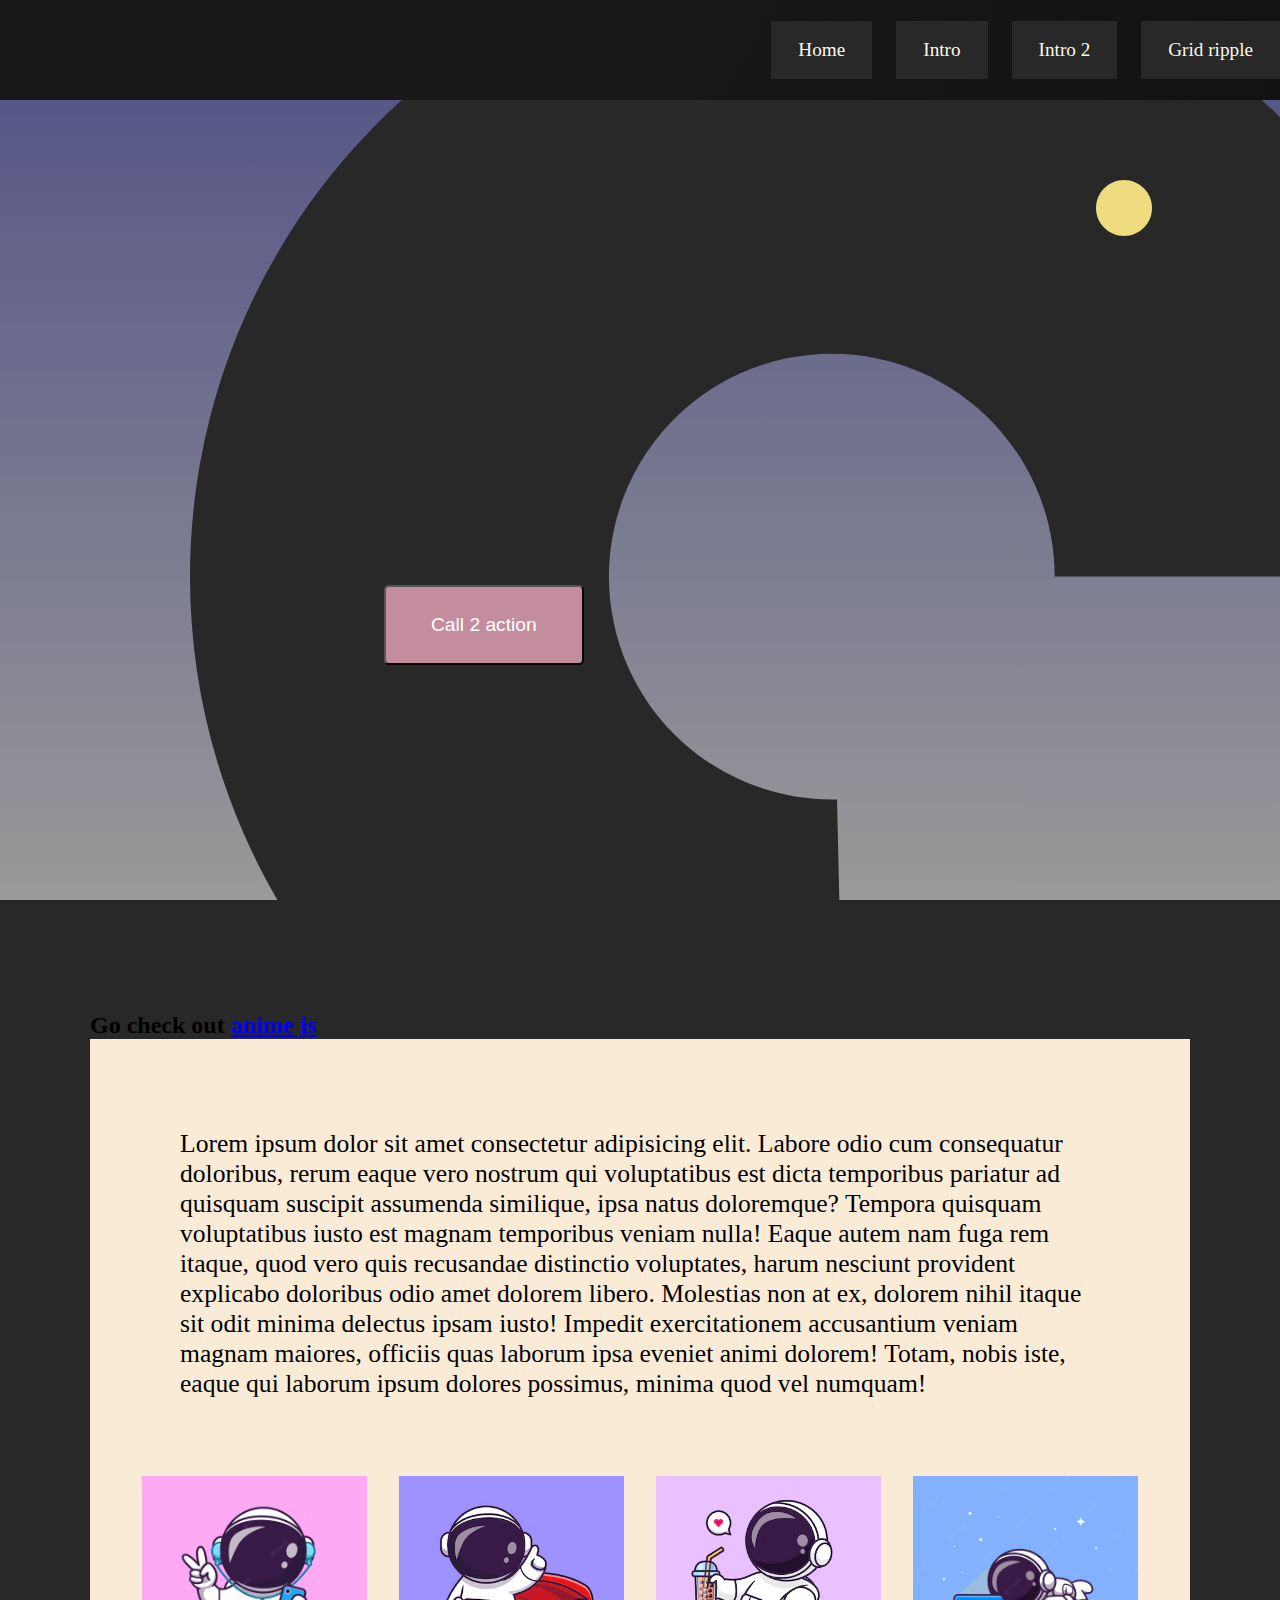
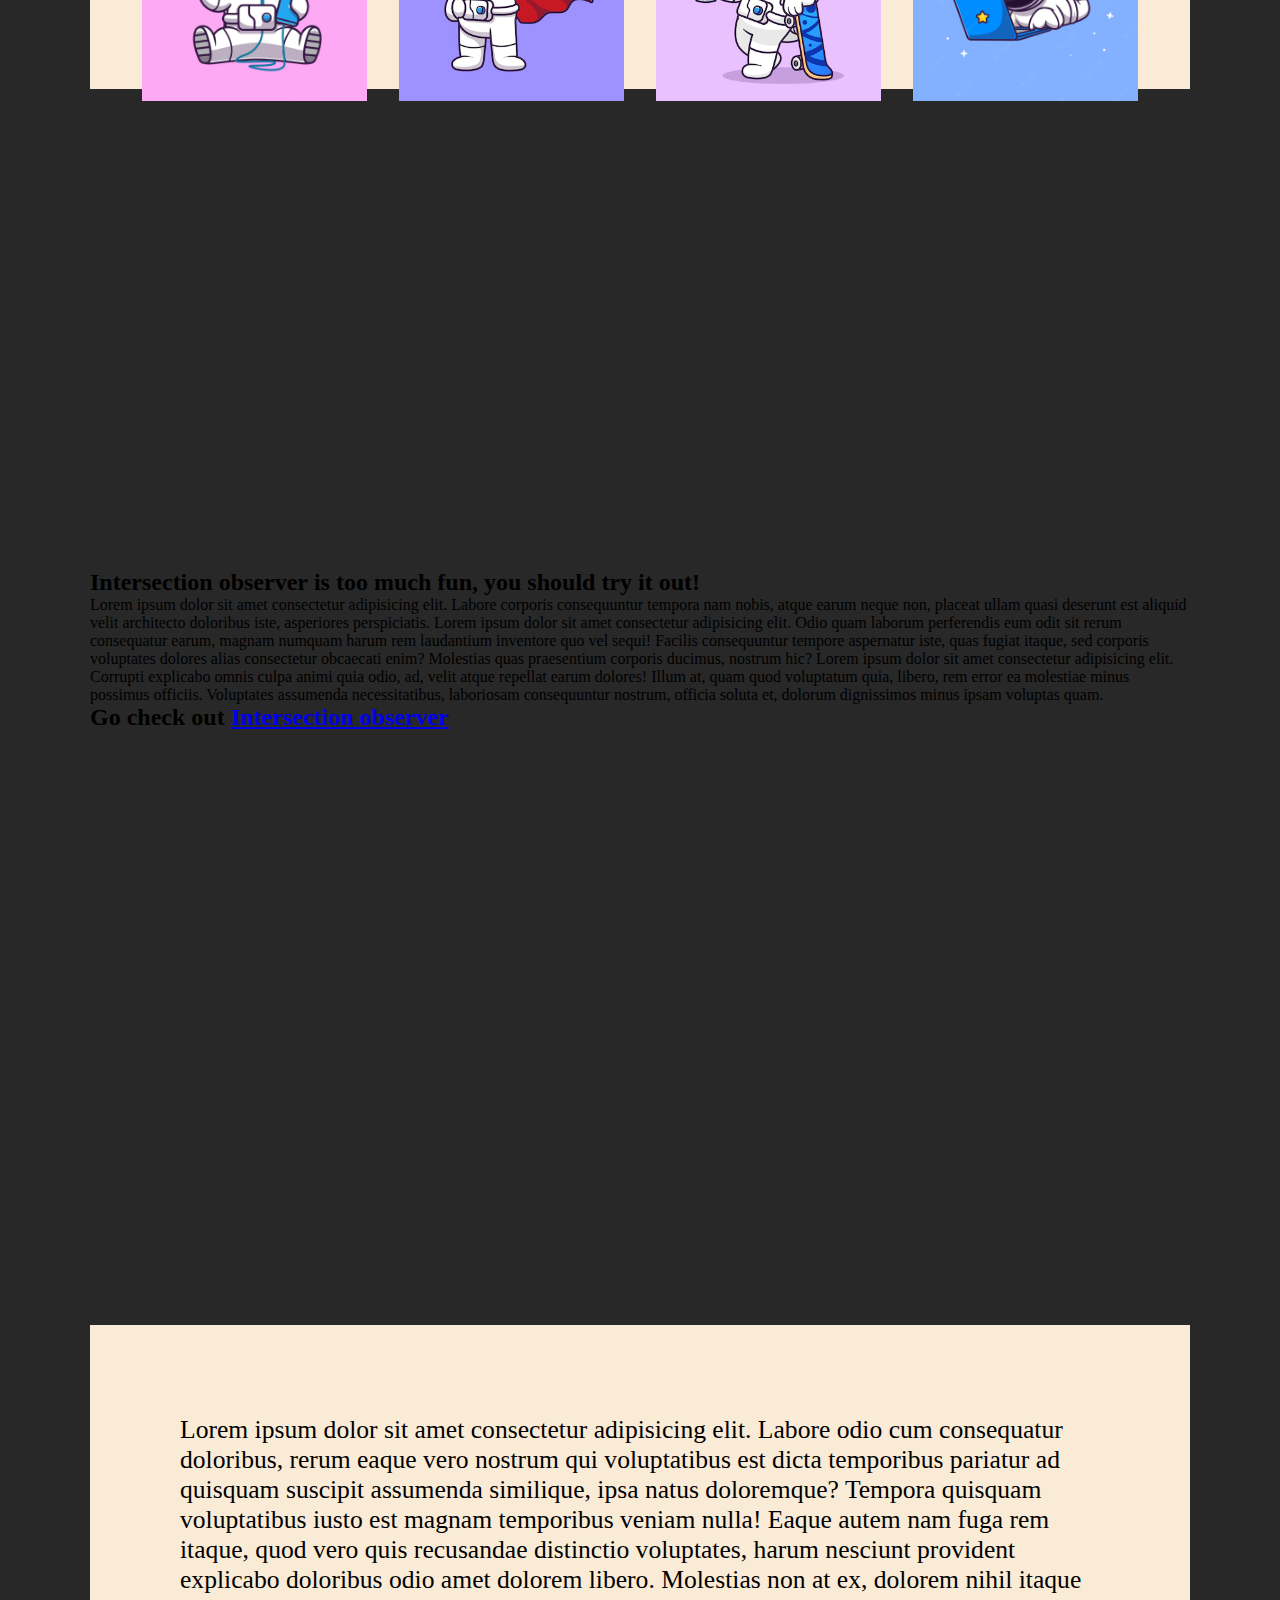
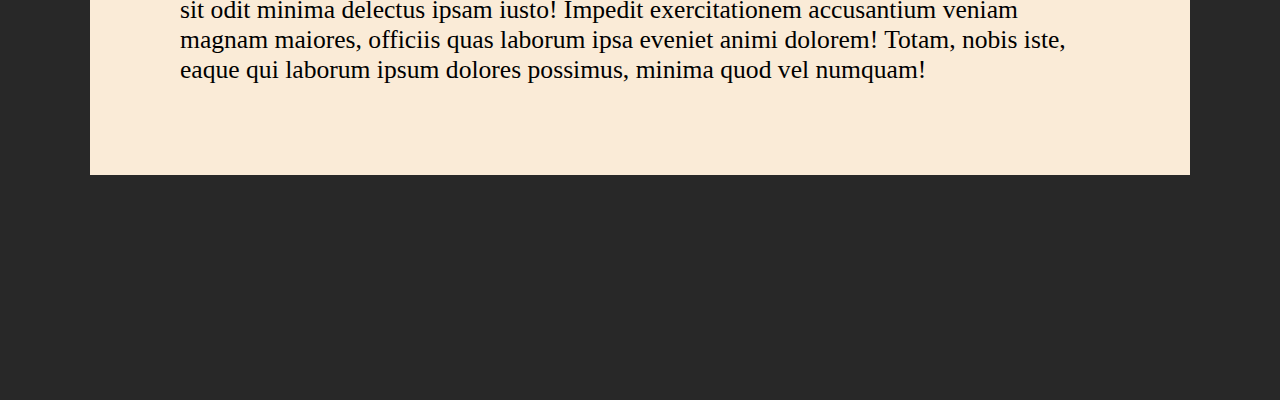
<file: index.html>
<!DOCTYPE html>
<html lang="en">

<head>
    <meta charset="UTF-8">
    <meta http-equiv="X-UA-Compatible" content="IE=edge">
    <meta name="viewport" content="width=device-width, initial-scale=1.0">
    <link rel="stylesheet" href="style.css">
    <script src="./anime.min.js" defer></script>
    <script src="./animationsobserver.js" defer></script>
    <script src="./index.js" defer></script>
    <title>Animejs - animations</title>
</head>

<body class="body">
    <nav>
        <ul>
            <li><a href="./index.html">Home</a></li>
            <li><a href="./intro/intro.html">Intro</a></li>
            <li><a href="./intro2/intro2.html">Intro 2</a></li>
            <li><a href="./gridanimation/grid.html">Grid ripple</a></li>
        </ul>
    </nav>
    <header>

    </header>

    <svg id="darkmode" width="56" height="56" viewBox="0 0 56 56" fill="none" xmlns="http://www.w3.org/2000/svg">
        <path class="sun"
            d="M56 28C56 43.464 43.464 56 28 56C12.536 56 0 43.464 0 28C0 12.536 12.536 0 28 0C43.464 0 56 12.536 56 28Z"
            fill="#EEDC7F" />
        <defs>
            <linearGradient id="a" x1="20" x2="20" y1="0" y2="30.1" gradientUnits="userSpaceOnUse">
                <stop />
                <stop offset="1" stop-color="#3D3D3D" />
            </linearGradient>
            <linearGradient id="b" x1="20" x2="20" y1="0" y2="30.1" gradientUnits="userSpaceOnUse">
                <stop />
                <stop offset="1" stop-color="#3D3D3D" />
            </linearGradient>
        </defs>
    </svg>

    <div class="hero_bg">
        <svg class="active" viewBox="0 0 800 800" preserveAspectRatio="xMidYMid meet" fill="none"
            xmlns="http://www.w3.org/2000/svg">
            <path class="hero"
                d="M1141 512.5C1141 399.1 1107.2 288.273 1043.93 194.169C980.654 100.064 890.769 26.9516 785.751 -15.8344C680.733 -58.6203 565.346 -69.1383 454.323 -46.0455C343.299 -22.9527 241.677 32.7031 162.43 113.816C83.1823 194.929 29.906 297.819 9.4026 409.35C-11.1008 520.881 2.09909 635.991 47.3169 739.986C92.5348 843.98 167.719 932.139 263.27 993.208C358.822 1054.28 470.405 1085.48 583.774 1082.85L575.11 710.561C535.741 711.477 496.992 700.64 463.81 679.433C430.628 658.226 404.519 627.611 388.817 591.498C373.114 555.384 368.53 515.41 375.651 476.68C382.771 437.949 401.272 402.219 428.791 374.051C456.311 345.883 491.601 326.556 530.156 318.537C568.71 310.517 608.78 314.17 645.249 329.028C681.718 343.886 712.932 369.275 734.906 401.955C756.879 434.634 768.615 473.12 768.615 512.5H1141Z" />
        </svg>
    </div>
    <button class="action_btn">
        Call 2 action
    </button>
    <main>
        <section>
            <h2 id="animejs">Go check out <a href="https://animejs.com/" target="_blank" rel="noopener norefferer">anime
                    js</a></h2>
            <div class="content">
                <p class="para">Lorem ipsum dolor sit amet consectetur adipisicing elit. Labore odio cum consequatur
                    doloribus, rerum
                    eaque vero nostrum qui voluptatibus est dicta temporibus pariatur ad quisquam suscipit assumenda
                    similique, ipsa natus doloremque? Tempora quisquam voluptatibus iusto est magnam temporibus veniam
                    nulla! Eaque autem nam fuga rem itaque, quod vero quis recusandae distinctio voluptates, harum
                    nesciunt provident explicabo doloribus odio amet dolorem libero. Molestias non at ex, dolorem nihil
                    itaque sit odit minima delectus ipsam iusto! Impedit exercitationem accusantium veniam magnam
                    maiores, officiis quas laborum ipsa eveniet animi dolorem! Totam, nobis iste, eaque qui laborum
                    ipsum dolores possimus, minima quod vel numquam!</p>
                <div class="images">
                    <img class="img_obs 
                    " src="astro1.webp" alt="">
                    <img class="img_obs" src="astro2.webp" alt="">
                    <img class="img_obs" src="astro3.webp" alt="">
                    <img class="img_obs" src="astro4.webp" alt="">
                </div>
            </div>
        </section>
        <section>
            <h2 class="textSplit highlightText stop">Intersection observer is too much fun, you should try it out!</h2>
            <p class="para">
                Lorem ipsum dolor sit amet consectetur adipisicing elit. Labore corporis consequuntur tempora nam nobis,
                atque earum neque non, placeat ullam quasi deserunt est aliquid velit architecto doloribus iste,
                asperiores perspiciatis.
                Lorem ipsum dolor sit amet consectetur adipisicing elit. Odio quam laborum perferendis eum odit sit
                rerum consequatur earum, magnam numquam harum rem laudantium inventore quo vel sequi! Facilis
                consequuntur tempore aspernatur iste, quas fugiat itaque, sed corporis voluptates dolores alias
                consectetur obcaecati enim? Molestias quas praesentium corporis ducimus, nostrum hic?
                Lorem ipsum dolor sit amet consectetur adipisicing elit. Corrupti explicabo omnis culpa animi quia odio,
                ad, velit atque repellat earum dolores! Illum at, quam quod voluptatum quia, libero, rem error ea
                molestiae minus possimus officiis. Voluptates assumenda necessitatibus, laboriosam consequuntur nostrum,
                officia soluta et, dolorum dignissimos minus ipsam voluptas quam.
            </p>
            <h2 id="animejs">Go check out <a
                    href="https://developer.mozilla.org/en-US/docs/Web/API/Intersection_Observer_API" target="_blank"
                    rel="noopener norefferer">Intersection observer</a></h2>
        </section>
        <section>
            <div class="content">
                <p class="para">Lorem ipsum dolor sit amet consectetur adipisicing elit. Labore odio cum consequatur
                    doloribus, rerum
                    eaque vero nostrum qui voluptatibus est dicta temporibus pariatur ad quisquam suscipit assumenda
                    similique, ipsa natus doloremque? Tempora quisquam voluptatibus iusto est magnam temporibus veniam
                    nulla! Eaque autem nam fuga rem itaque, quod vero quis recusandae distinctio voluptates, harum
                    nesciunt provident explicabo doloribus odio amet dolorem libero. Molestias non at ex, dolorem nihil
                    itaque sit odit minima delectus ipsam iusto! Impedit exercitationem accusantium veniam magnam
                    maiores, officiis quas laborum ipsa eveniet animi dolorem! Totam, nobis iste, eaque qui laborum
                    ipsum dolores possimus, minima quod vel numquam!</p>
            </div>
        </section>
    </main>
</body>

</html>
</file>
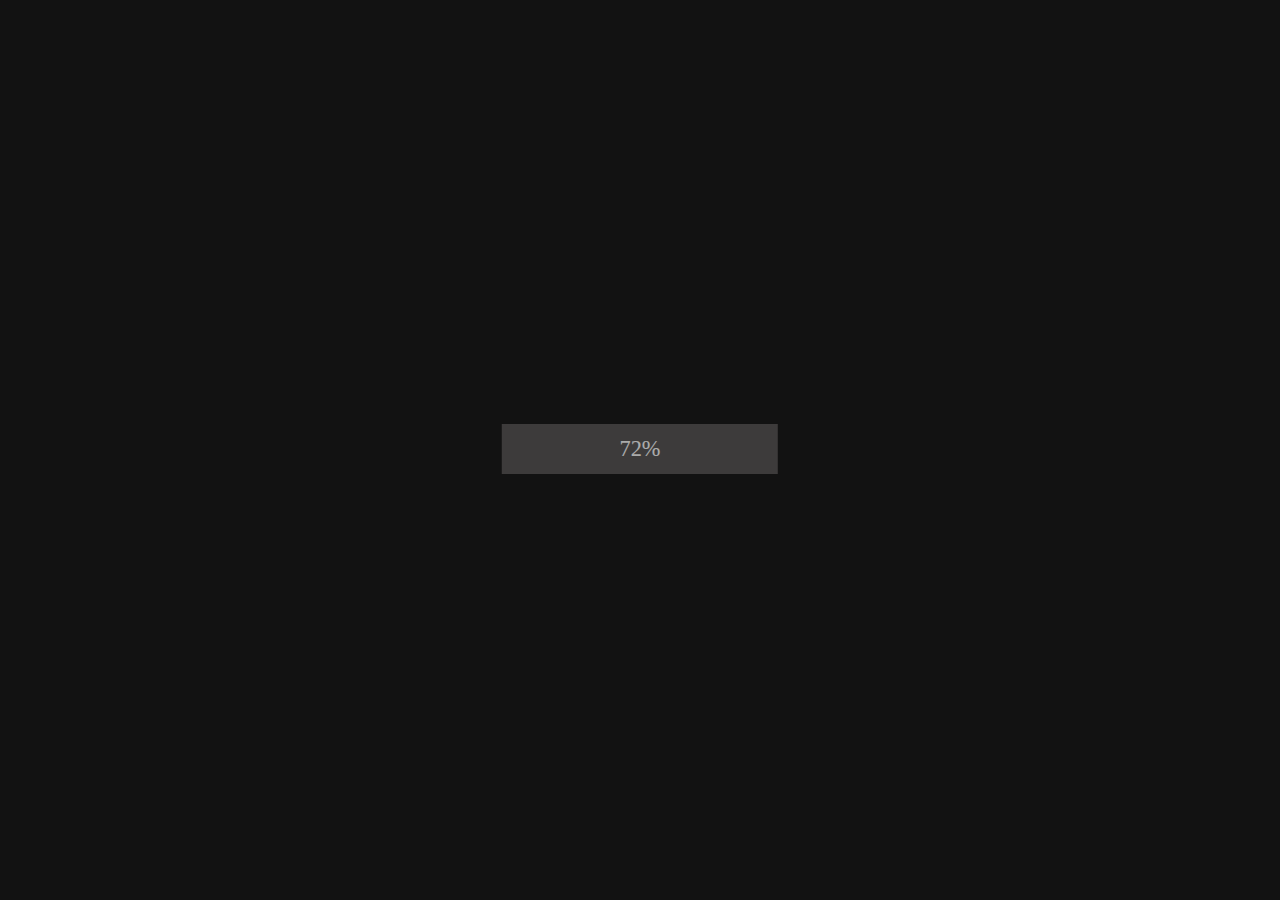
<file: about.html>
<!DOCTYPE html>
<html lang="en">

<head>
    <meta charset="UTF-8">
    <meta http-equiv="X-UA-Compatible" content="IE=edge">
    <meta name="viewport" content="width=device-width, initial-scale=1.0">
    <link rel="stylesheet" href="about.css">
    <title>anime about</title>
</head>

<body class="body">
    <nav>
        <ul>
            <li><a href="./index.html">Home</a></li>
            <li><a href="./about.html">About</a></li>
            <li><a href="./animationflow.html">Animations</a></li>
        </ul>
    </nav>
    <button class="btn">They want EFX</button>

    <div class="open_curtain">
        <h1 class="lca">Lights, Camera, Action</h1>
        <div class="left"></div>
        <div class="right"></div>
        <div class="loading">
            <span></span>
        </div>
    </div>
    <div class="section">
        <div class="initials">
            <svg viewBox="0 0 436 667" fill="none" preserveAspectRatio="xMidYMid meet"
                xmlns="http://www.w3.org/2000/svg">
                <path class="letter" d="M0.5 666.5V1H435V230.5H174.5L435 666.5" />
            </svg>
        </div>

        <!--         <div class="zero">
            <svg viewBox="0 0 438 649" fill="none" preserveAspectRatio="xMidYMid meet"
                xmlns="http://www.w3.org/2000/svg">
                <path class="ze" d="M1.5 647.5V2H436V647.5H16.5" stroke-width="3" />
            </svg>

        </div> -->

    </div>
    <script src="anime.min.js"></script>
    <script src="about.js"></script>
</body>

</html>
</file>
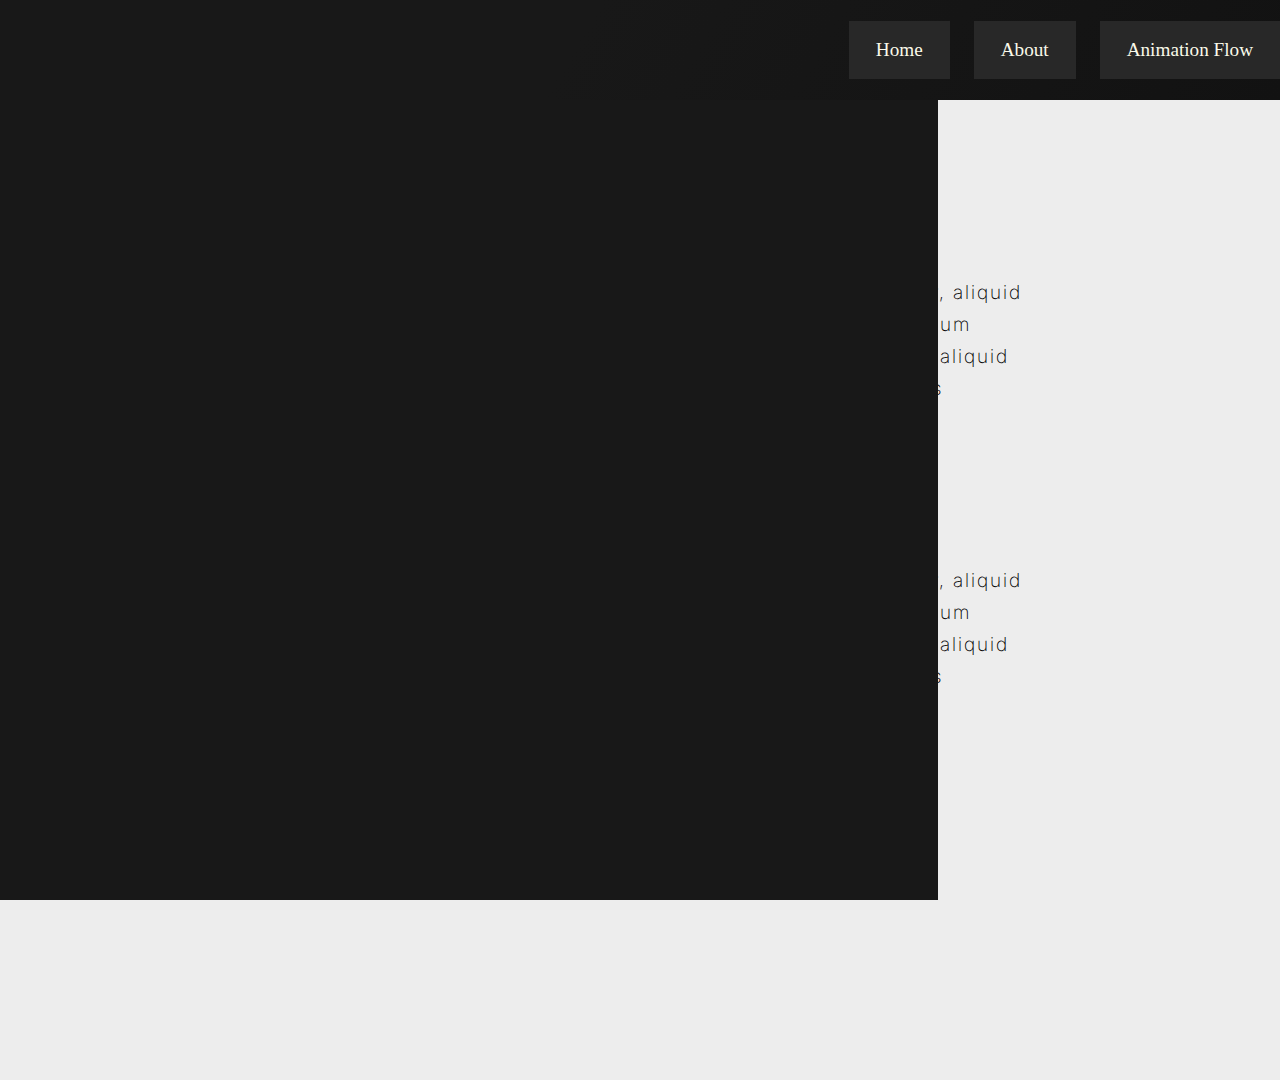
<file: animationflow.html>
<!DOCTYPE html>
<html lang="en">

<head>
    <meta charset="UTF-8">
    <meta http-equiv="X-UA-Compatible" content="IE=edge">
    <meta name="viewport" content="width=device-width, initial-scale=1.0">
    <link rel="stylesheet" href="animationflow.css">
    <title>Animation flow</title>
</head>

<body>
    <nav>
        <ul>
            <li><a href="./index.html">Home</a></li>
            <li><a href="./about.html">About</a></li>
            <li><a href="./animationflow.html">Animation Flow</a></li>
        </ul>
    </nav>
    <main>

        <div class="intro">
            <h1 class="intro_head">Robert 'Rob-One' Wägar</h1>
            <h2 class="intro_subhead"><span>[</span>{Developer Frontend: 'Design ui/ux'}<span>]</span></h2>
            <div class="loading">
                <div class="loader"></div>
            </div>
        </div>

        <h4>
            Developing useful web experiences & applications </br>
            Lorem ipsum dolor sit, amet consectetur adipisicing elit. Aspernatur, aliquid omnis? Magnam facilis alias
            porro
            amet architecto voluptas laudantium quidem pariatur quaerat ex natus sit, earum accusamus eum, culpa aliquid
            quibusdam itaque rem laborum suscipit ab nostrum impedit ducimus necessitatibus.
        </h4>
        <h4 class="second_text">
            Lorem ipsum dolor sit, amet consectetur adipisicing elit. Aspernatur, aliquid omnis? Magnam facilis alias
            porro
            amet architecto voluptas laudantium quidem pariatur quaerat ex natus sit, earum accusamus eum, culpa aliquid
            quibusdam itaque rem laborum suscipit ab nostrum impedit ducimus necessitatibus.
        </h4>
    </main>

    <script src="anime.min.js"></script>
    <script src="animationflow.js"></script>
</body>

</html>
</file>
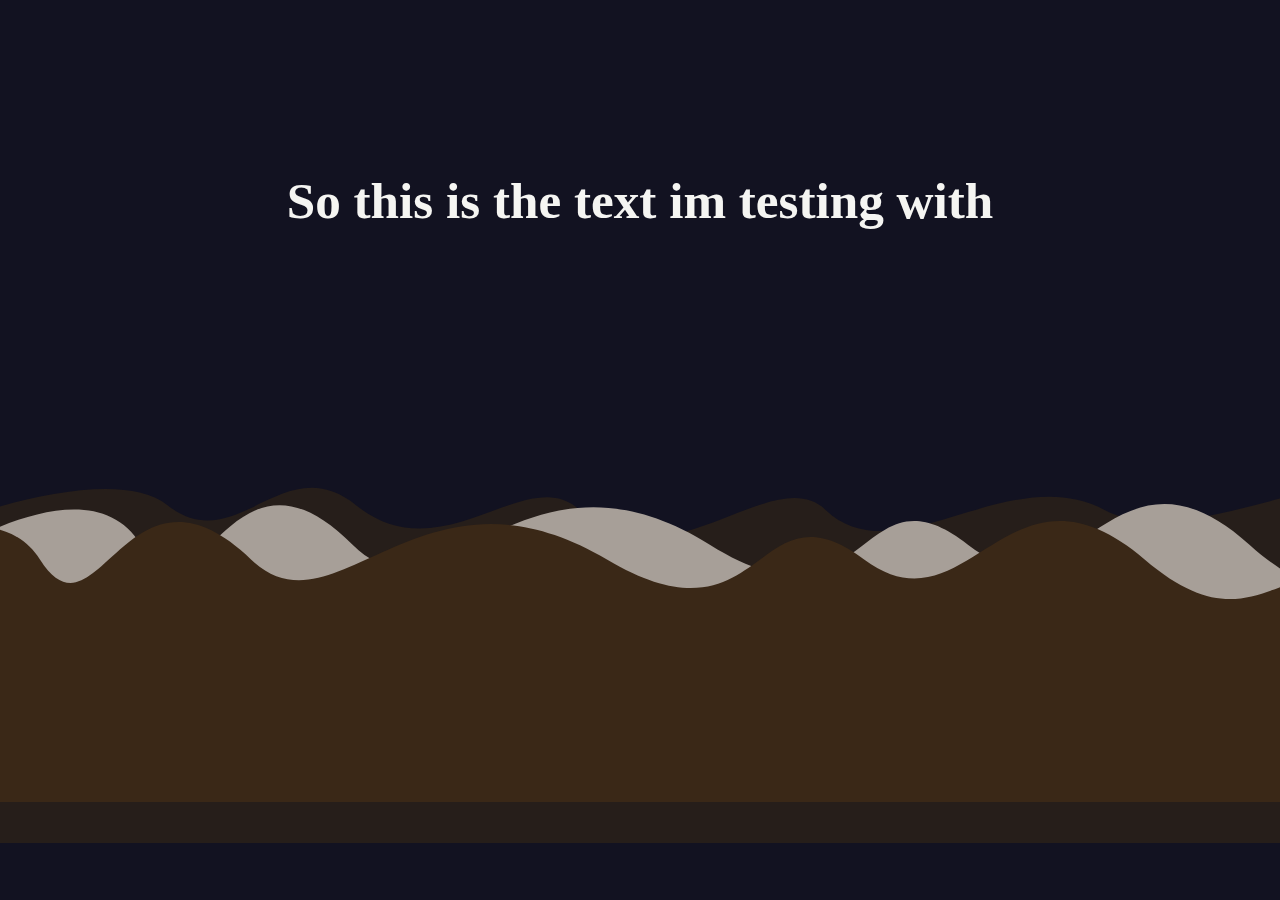
<file: loading.html>
<!DOCTYPE html>
<html lang="en">

<head>
    <meta charset="UTF-8">
    <meta http-equiv="X-UA-Compatible" content="IE=edge">
    <meta name="viewport" content="width=device-width, initial-scale=1.0">
    <link rel="stylesheet" href="loading.css">
    <title>Loading text</title>
</head>

<body>

    <section>

        <div class="loading text_to_split">
            <h1>So this is the text im testing with</h1>
        </div>

        <div class="svg_text">
            <svg class="coffee_text" width="952" height="106" viewBox="0 0 952 106" fill="none"
                xmlns="http://www.w3.org/2000/svg">
                <path class="letter1"
                    d="M28.104 69.056C28.2747 73.408 29.64 76.9067 32.2 79.552C34.8453 82.1973 38.728 83.52 43.848 83.52C46.664 83.52 49.1813 83.008 51.4 81.984C53.6187 80.8747 55.6667 79.2533 57.544 77.12C64.7973 79.936 73.288 82.368 83.016 84.416C80.2 90.9867 75.4213 96.1067 68.68 99.776C62.024 103.445 53.3627 105.28 42.696 105.28C28.4453 105.28 17.9067 101.952 11.08 95.296C4.25333 88.64 0.839996 79.8933 0.839996 69.056C0.839996 58.2187 4.25333 49.472 11.08 42.816C17.9067 36.16 28.4453 32.832 42.696 32.832C53.3627 32.832 62.024 34.6666 68.68 38.336C75.4213 42.0053 80.2 47.1253 83.016 53.696C75.4213 55.3173 66.9307 57.7493 57.544 60.992C55.6667 58.8586 53.6187 57.28 51.4 56.256C49.1813 55.1466 46.664 54.592 43.848 54.592C38.728 54.592 34.8453 55.9146 32.2 58.56C29.64 61.2053 28.2747 64.704 28.104 69.056Z" />
                <path class="letter2"
                    d="M133.836 105.28C119.244 105.28 108.492 101.952 101.58 95.296C94.7533 88.5547 91.34 79.7227 91.34 68.8C91.34 58.1333 94.7533 49.472 101.58 42.816C108.492 36.16 119.244 32.832 133.836 32.832C143.649 32.832 151.841 34.4533 158.412 37.696C165.068 40.8533 169.975 45.1626 173.132 50.624C176.289 56 177.868 62.0587 177.868 68.8C177.868 79.808 174.199 88.64 166.86 95.296C159.607 101.952 148.599 105.28 133.836 105.28ZM134.348 83.52C139.895 83.52 144.033 82.1973 146.764 79.552C149.495 76.9067 150.86 73.3653 150.86 68.928C150.86 64.7466 149.495 61.3333 146.764 58.688C144.033 55.9573 139.895 54.592 134.348 54.592C128.801 54.592 124.748 55.9146 122.188 58.56C119.628 61.2053 118.348 64.6613 118.348 68.928C118.348 73.3653 119.628 76.9067 122.188 79.552C124.748 82.1973 128.801 83.52 134.348 83.52Z" />
                <path class="letter3"
                    d="M215.158 28.224C214.987 28.6507 214.902 29.2053 214.902 29.888C214.902 31.2533 215.457 32.3626 216.566 33.216C217.761 33.984 219.382 34.368 221.43 34.368H238.326V57.024C231.243 56.4267 225.611 56.0853 221.43 56C221.515 71.872 221.857 87.872 222.454 104H192.118C192.203 93.9307 192.246 78.0587 192.246 56.384C190.454 56.4693 187.382 56.6827 183.03 57.024V34.368H192.118V31.936C192.118 25.28 193.483 19.6053 196.214 14.912C198.945 10.2186 202.699 6.67731 207.478 4.28798C212.342 1.89865 217.889 0.703979 224.118 0.703979C229.153 0.703979 234.23 1.42931 239.35 2.87998C237.643 9.10932 235.937 16.9173 234.23 26.304L233.462 30.144C231.585 28.5226 229.494 27.328 227.19 26.56C224.971 25.7066 222.923 25.28 221.046 25.28C219.51 25.28 218.23 25.536 217.206 26.048C216.182 26.56 215.499 27.2853 215.158 28.224Z" />
                <path class="letter4"
                    d="M275.283 28.224C275.112 28.6507 275.027 29.2053 275.027 29.888C275.027 31.2533 275.582 32.3626 276.691 33.216C277.886 33.984 279.507 34.368 281.555 34.368H298.451V57.024C291.368 56.4267 285.736 56.0853 281.555 56C281.64 71.872 281.982 87.872 282.579 104H252.243C252.328 93.9307 252.371 78.0587 252.371 56.384C250.579 56.4693 247.507 56.6827 243.155 57.024V34.368H252.243V31.936C252.243 25.28 253.608 19.6053 256.339 14.912C259.07 10.2186 262.824 6.67731 267.603 4.28798C272.467 1.89865 278.014 0.703979 284.243 0.703979C289.278 0.703979 294.355 1.42931 299.475 2.87998C297.768 9.10932 296.062 16.9173 294.355 26.304L293.587 30.144C291.71 28.5226 289.619 27.328 287.315 26.56C285.096 25.7066 283.048 25.28 281.171 25.28C279.635 25.28 278.355 25.536 277.331 26.048C276.307 26.56 275.624 27.2853 275.283 28.224Z" />
                <path class="letter5"
                    d="M372.332 72H330.604C331.287 75.7547 332.951 78.8267 335.596 81.216C338.327 83.52 342.167 84.672 347.116 84.672C350.7 84.672 354.071 83.9893 357.228 82.624C360.385 81.1733 362.903 79.168 364.78 76.608C370.497 79.424 378.092 82.4533 387.564 85.696C384.919 91.6693 380.097 96.448 373.1 100.032C366.188 103.531 357.143 105.28 345.964 105.28C331.457 105.28 320.705 101.952 313.708 95.296C306.796 88.5547 303.34 79.7227 303.34 68.8C303.34 58.1333 306.796 49.472 313.708 42.816C320.62 36.16 331.372 32.832 345.964 32.832C354.668 32.832 362.22 34.2826 368.62 37.184C375.02 40.0853 379.927 44.1386 383.34 49.344C386.753 54.464 388.46 60.352 388.46 67.008C388.46 69.2266 388.375 70.8907 388.204 72H372.332ZM347.756 52.16C343.489 52.16 339.991 52.9706 337.26 54.592C334.529 56.2133 332.609 58.432 331.5 61.248H361.708C360.684 58.5173 359.02 56.3413 356.716 54.72C354.412 53.0133 351.425 52.16 347.756 52.16Z" />
                <path class="letter6"
                    d="M465.082 72H423.354C424.037 75.7547 425.701 78.8267 428.346 81.216C431.077 83.52 434.917 84.672 439.866 84.672C443.45 84.672 446.821 83.9893 449.978 82.624C453.135 81.1733 455.653 79.168 457.53 76.608C463.247 79.424 470.842 82.4533 480.314 85.696C477.669 91.6693 472.847 96.448 465.85 100.032C458.938 103.531 449.893 105.28 438.714 105.28C424.207 105.28 413.455 101.952 406.458 95.296C399.546 88.5547 396.09 79.7227 396.09 68.8C396.09 58.1333 399.546 49.472 406.458 42.816C413.37 36.16 424.122 32.832 438.714 32.832C447.418 32.832 454.97 34.2826 461.37 37.184C467.77 40.0853 472.677 44.1386 476.09 49.344C479.503 54.464 481.21 60.352 481.21 67.008C481.21 69.2266 481.125 70.8907 480.954 72H465.082ZM440.506 52.16C436.239 52.16 432.741 52.9706 430.01 54.592C427.279 56.2133 425.359 58.432 424.25 61.248H454.458C453.434 58.5173 451.77 56.3413 449.466 54.72C447.162 53.0133 444.175 52.16 440.506 52.16Z" />
                <path class="letter7"
                    d="M570.12 79.808C572.851 81.5146 576.947 83.392 582.408 85.44C578.653 88.1707 575.283 91.0293 572.296 94.016C569.395 97.0027 566.152 100.544 562.568 104.64C559.411 102.165 556.68 99.904 554.376 97.856C546.611 102.208 537.139 104.384 525.96 104.384C518.109 104.384 511.155 103.317 505.096 101.184C499.123 99.0507 494.472 96.064 491.144 92.224C487.901 88.2987 486.28 83.776 486.28 78.656C486.28 74.1333 487.475 69.9946 489.864 66.24C492.253 62.4853 495.965 59.0293 501 55.872C497.843 52.544 495.496 49.3866 493.96 46.4C492.509 43.4133 491.784 40.1706 491.784 36.672C491.784 32.1493 493.363 27.9253 496.52 24C499.677 20.0747 503.901 16.96 509.192 14.656C514.483 12.2666 520.115 11.072 526.088 11.072C532.061 11.072 537.651 12.3093 542.856 14.784C548.061 17.1733 552.2 20.4586 555.272 24.64C558.429 28.736 560.008 33.1733 560.008 37.952C560.008 43.584 557.917 48.448 553.736 52.544C556.893 52.8 561.501 52.928 567.56 52.928C570.291 58.6453 571.656 64.3627 571.656 70.08C571.656 73.4933 571.144 76.736 570.12 79.808ZM526.728 32.192C524.851 32.192 523.272 32.6613 521.992 33.6C520.712 34.5386 520.072 35.776 520.072 37.312C520.072 38.4213 520.413 39.4453 521.096 40.384C521.779 41.2373 523.229 42.6453 525.448 44.608C528.435 43.1573 530.44 41.8347 531.464 40.64C532.488 39.4453 533 38.2507 533 37.056C533 35.8613 532.445 34.752 531.336 33.728C530.227 32.704 528.691 32.192 526.728 32.192ZM548.744 68.288C548.915 65.216 547.976 61.888 545.928 58.304C544.136 59.328 542.045 60.3946 539.656 61.504C541.277 62.784 544.307 65.0453 548.744 68.288ZM524.936 82.112C527.581 82.112 529.928 81.9413 531.976 81.6C527.709 78.4426 523.059 74.816 518.024 70.72C516.317 71.6587 515.123 72.5546 514.44 73.408C513.757 74.2613 513.416 75.1573 513.416 76.096C513.416 78.0587 514.227 79.552 515.848 80.576C517.469 81.6 520.499 82.112 524.936 82.112Z" />
                <path class="letter8"
                    d="M614.854 69.056C615.025 73.408 616.39 76.9067 618.95 79.552C621.595 82.1973 625.478 83.52 630.598 83.52C633.414 83.52 635.931 83.008 638.15 81.984C640.369 80.8747 642.417 79.2533 644.294 77.12C651.547 79.936 660.038 82.368 669.766 84.416C666.95 90.9867 662.171 96.1067 655.43 99.776C648.774 103.445 640.113 105.28 629.446 105.28C615.195 105.28 604.657 101.952 597.83 95.296C591.003 88.64 587.59 79.8933 587.59 69.056C587.59 58.2187 591.003 49.472 597.83 42.816C604.657 36.16 615.195 32.832 629.446 32.832C640.113 32.832 648.774 34.6666 655.43 38.336C662.171 42.0053 666.95 47.1253 669.766 53.696C662.171 55.3173 653.681 57.7493 644.294 60.992C642.417 58.8586 640.369 57.28 638.15 56.256C635.931 55.1466 633.414 54.592 630.598 54.592C625.478 54.592 621.595 55.9146 618.95 58.56C616.39 61.2053 615.025 64.704 614.854 69.056Z" />
                <path class="letter9"
                    d="M720.586 105.28C705.994 105.28 695.242 101.952 688.33 95.296C681.503 88.5547 678.09 79.7227 678.09 68.8C678.09 58.1333 681.503 49.472 688.33 42.816C695.242 36.16 705.994 32.832 720.586 32.832C730.399 32.832 738.591 34.4533 745.162 37.696C751.818 40.8533 756.725 45.1626 759.882 50.624C763.039 56 764.618 62.0587 764.618 68.8C764.618 79.808 760.949 88.64 753.61 95.296C746.357 101.952 735.349 105.28 720.586 105.28ZM721.098 83.52C726.645 83.52 730.783 82.1973 733.514 79.552C736.245 76.9067 737.61 73.3653 737.61 68.928C737.61 64.7466 736.245 61.3333 733.514 58.688C730.783 55.9573 726.645 54.592 721.098 54.592C715.551 54.592 711.498 55.9146 708.938 58.56C706.378 61.2053 705.098 64.6613 705.098 68.928C705.098 73.3653 706.378 76.9067 708.938 79.552C711.498 82.1973 715.551 83.52 721.098 83.52Z" />
                <path class="letter10"
                    d="M857.332 4.41598C856.82 20.288 856.564 36.8853 856.564 54.208C856.564 71.36 856.82 87.9573 857.332 104H828.404L828.788 88.64C826.313 94.3573 822.729 98.5813 818.036 101.312C813.343 103.957 807.796 105.28 801.396 105.28C795.849 105.28 790.857 103.701 786.42 100.544C781.983 97.3867 778.527 93.12 776.052 87.744C773.577 82.2827 772.34 76.3093 772.34 69.824C772.34 63.424 773.577 57.408 776.052 51.776C778.527 46.0587 781.983 41.4933 786.42 38.08C790.943 34.5813 796.063 32.832 801.78 32.832C808.436 32.832 814.111 34.24 818.804 37.056C823.583 39.7866 827.124 44.0533 829.428 49.856C829.428 44.992 829.257 37.184 828.916 26.432C828.575 16.0213 828.404 8.68265 828.404 4.41598H857.332ZM814.836 83.776C819.017 83.776 822.431 82.624 825.076 80.32C827.721 77.9306 829.044 74.176 829.044 69.056C829.044 64.5333 827.721 61.2053 825.076 59.072C822.431 56.9386 819.103 55.872 815.092 55.872C811.252 55.872 808.009 57.1093 805.364 59.584C802.804 61.9733 801.524 65.1307 801.524 69.056C801.524 73.408 802.719 76.9493 805.108 79.68C807.497 82.4107 810.74 83.776 814.836 83.776Z" />
                <path class="letter11"
                    d="M935.332 72H893.604C894.287 75.7547 895.951 78.8267 898.596 81.216C901.327 83.52 905.167 84.672 910.116 84.672C913.7 84.672 917.071 83.9893 920.228 82.624C923.385 81.1733 925.903 79.168 927.78 76.608C933.497 79.424 941.092 82.4533 950.564 85.696C947.919 91.6693 943.097 96.448 936.1 100.032C929.188 103.531 920.143 105.28 908.964 105.28C894.457 105.28 883.705 101.952 876.708 95.296C869.796 88.5547 866.34 79.7227 866.34 68.8C866.34 58.1333 869.796 49.472 876.708 42.816C883.62 36.16 894.372 32.832 908.964 32.832C917.668 32.832 925.22 34.2826 931.62 37.184C938.02 40.0853 942.927 44.1386 946.34 49.344C949.753 54.464 951.46 60.352 951.46 67.008C951.46 69.2266 951.375 70.8907 951.204 72H935.332ZM910.756 52.16C906.489 52.16 902.991 52.9706 900.26 54.592C897.529 56.2133 895.609 58.432 894.5 61.248H924.708C923.684 58.5173 922.02 56.3413 919.716 54.72C917.412 53.0133 914.425 52.16 910.756 52.16Z" />
            </svg>
        </div>
    </section>

    <div class="coffee_waves">
        <svg width="1440" height="365" viewBox="0 0 1440 365" fill="none" xmlns="http://www.w3.org/2000/svg">
            <path
                d="M247.852 27.4223C179.311 -26.5097 -38 70.3711 -38 70.3711V365H1548V31.9166C1461.39 -55.9699 1280.74 82.8497 1184.57 31.9167C1088.41 -19.0162 976.296 98.8353 905.63 31.9167C852.372 -18.5169 745.702 113.816 659.467 31.9167C607.623 -17.3212 522.473 96.8142 436.312 27.4223C363.149 -31.5006 316.393 81.3542 247.852 27.4223Z"
                fill="#261E1A" />
        </svg>
        <svg width="1440" height="365" viewBox="0 0 1440 365" fill="none" xmlns="http://www.w3.org/2000/svg">
            <path
                d="M220.784 66.7451C162.518 -29.3993 -15 102.041 -15 102.041V324H1654V142.335C1474.85 -15.8761 1467.22 190.918 1329.46 66.7451C1191.69 -57.4282 1153.57 149.733 1047.93 66.7451C937.627 -19.9086 948.991 166.586 789.823 66.7451C602.876 -50.5195 518.385 153.123 432.608 66.7451C308.073 -58.6613 279.049 162.89 220.784 66.7451Z"
                fill="#A79F98" />
        </svg>
        <div class="demo-content motion-path-demo">
            <div class="motion-path">
                <div class="small square el follow-path"></div>
                <svg width="256" height="112" viewBox="0 0 256 112" fill="none">
                    <path
                        d="M-85 2C76 278 214.5 -51 362 90.7452C509.5 232.49 622.743 -46.9259 795.215 90.7452C949 213.5 1026.62 11.6993 1142.5 90.7452C1299 197.5 1407 -19 1506 133"
                        stroke="transparent" stroke-width="1" />
                </svg>
            </div>
        </div>
        <svg width="1440" height="365" viewBox="0 0 1440 365" fill="none" xmlns="http://www.w3.org/2000/svg">
            <path
                d="M119.936 81.4207C61.8803 -9.23892 -115 114.703 -115 114.703V324H1548V152.698C1369.49 3.51285 1361.9 198.51 1224.62 81.4207C1087.35 -35.6688 1049.37 159.675 944.111 81.4207C834.202 -0.289631 845.526 175.566 686.93 81.4207C500.655 -29.1543 416.468 162.871 330.999 81.4207C206.912 -36.8316 177.992 172.08 119.936 81.4207Z"
                fill="#3A2817" />
        </svg>
    </div>



    <script src="anime.min.js"></script>
    <script src="loading.js"></script>
</body>

</html>
</file>
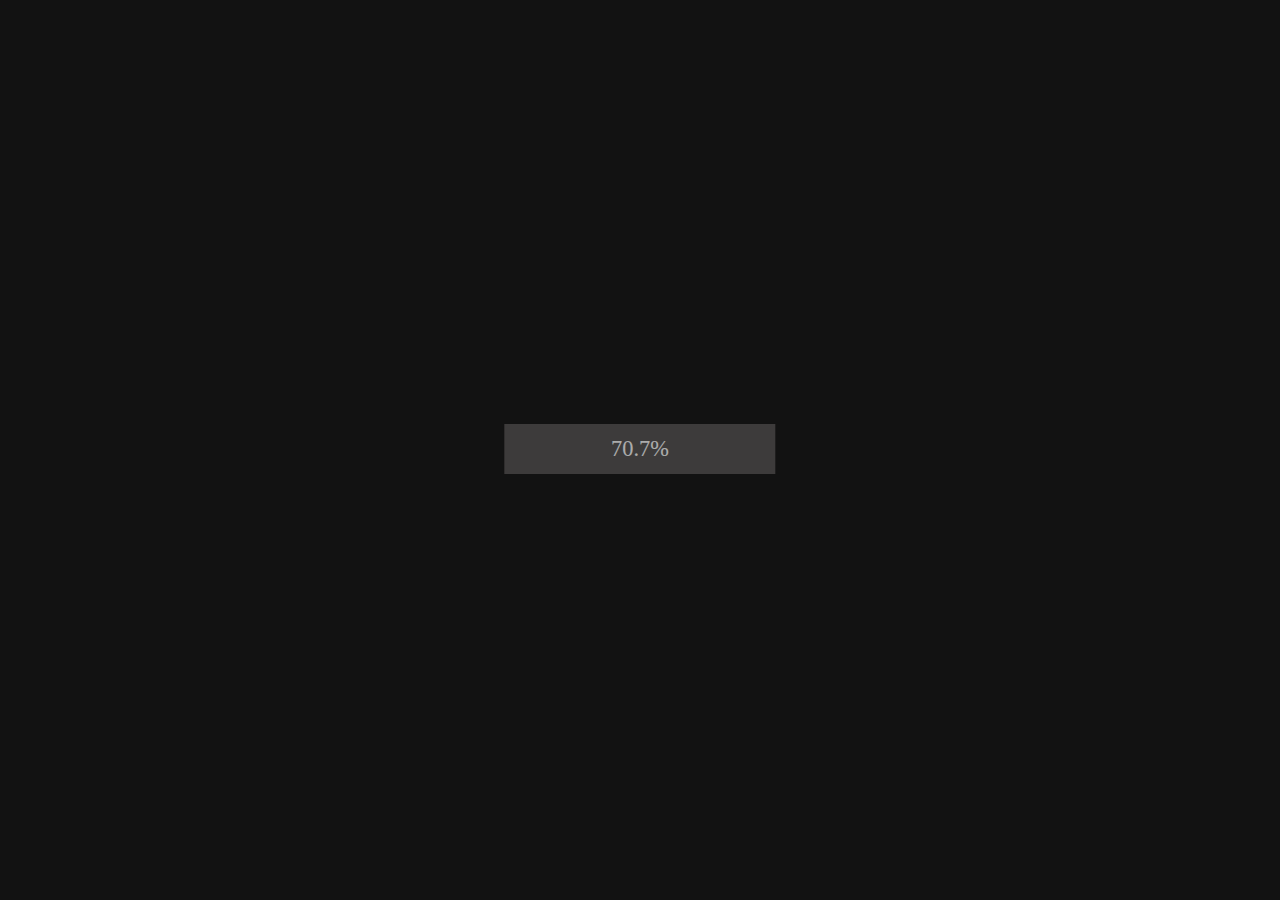
<file: intro2/intro2.html>
<!DOCTYPE html>
<html lang="en">

<head>
    <meta charset="UTF-8">
    <meta http-equiv="X-UA-Compatible" content="IE=edge">
    <meta name="viewport" content="width=device-width, initial-scale=1.0">
    <link rel="stylesheet" href="./intro2.css">
    <title>Intro dos</title>
</head>

<body class="body">
    <nav>
        <ul>
            <li><a href="../index.html">Home</a></li>
            <li><a href="../intro/intro.html">Intro</a></li>
            <li><a href="./intro2.html">Intro2</a></li>
            <li><a href="../gridanimation/grid.html">Grid efx</a></li>
            <li><a href="../portfolio/portfolio.html">Portfolio</a></li>
            <li><a href="../contact/contact.html">Grid efx</a></li>
        </ul>
    </nav>
    <button class="btn">They want EFX</button>

    <div class="open_curtain">
        <h1 class="lca">Lights, Camera, Action</h1>
        <div class="left"></div>
        <div class="right"></div>
        <div class="loading">
            <span></span>
        </div>
    </div>
    <div class="section">
        <div class="initials">
            <svg viewBox="0 0 436 667" fill="none" preserveAspectRatio="xMidYMid meet"
                xmlns="http://www.w3.org/2000/svg">
                <path class="letter" d="M0.5 666.5V1H435V230.5H174.5L435 666.5" />
            </svg>
        </div>

        <!--         <div class="zero">
            <svg viewBox="0 0 438 649" fill="none" preserveAspectRatio="xMidYMid meet"
                xmlns="http://www.w3.org/2000/svg">
                <path class="ze" d="M1.5 647.5V2H436V647.5H16.5" stroke-width="3" />
            </svg>

        </div> -->

    </div>
    <script src="../anime.min.js"></script>
    <script src="./intro2.js"></script>
</body>

</html>
</file>
<file: style.css>
@import url('./nav.css');

* {
    margin: 0;
    padding: 0;
    box-sizing: border-box;
}



html,
body {
    width: 100%;
    height: 100%;
    overflow-x: hidden;
    background-color: transparent;
    background: linear-gradient(0deg, rgba(231, 231, 231, 0.397), rgba(69, 69, 187, 0.466));
}

header {
    position: relative;
    width: 100%;
    height: 100vh;
    display: flex;
    flex-direction: column;
    align-items: center;
    justify-content: center;
    overflow: hidden;
    z-index: 1;
}


.hero_bg {
    position: absolute;
    z-index: 2;
    top: 0;
    left: 0;
    width: 100%;
    height: 100vh;
    display: flex;
    align-items: center;
    justify-content: center;
}

.hero_bg > svg {
    position: relative;
    width: 100%;
    height: 100%;
    
}

.hero_bg > svg.active {
    fill: #282828;
    background-color: rgba(5, 5, 5, 0.363);
}

#darkmode {
    position: fixed;
    top: 20vh;
    right: 10vw;
    z-index: 1000;
    
}
.sun {
    position: relative;
    cursor: pointer;
    z-index: 100;
    top: 0;
    left: 0;
}

.action_btn {
    position: absolute;
    top: 65%;
    left: 30%;
    z-index: 100;
    padding: 3vmin 5vmin;
    background-color: #c38d9e;
    color: white;
    font-size: clamp(1.2rem, 1.5vw, 2rem);
    border-radius: 5px;
}

main {
    position: absolute;
    height: 100%;
}

section {
    position: relative;
    width: 100%;
    height: 100vh;
    padding: 10vmin;
    background-color: #282828;
    display: grid;
    place-content: center;
    align-content: center;
}

.content {
    width: 100%;
    height: 100%;
    background-color: antiquewhite;
}

.content p {
    font-size: clamp(1rem, 2vw, 2rem);
    padding: 10vmin;
}

.images {
    width: 100%;
    height: 200px;
    display: flex;
    align-items: center;
    justify-content: center;

}

img {
    width: calc(25% - 50px);
    height: auto;
    margin: 0 1rem;
}
</file>
<file: about.css>
@import url('./nav.css');
@import url('./fonts.css');


* {
    margin: 0;
    padding: 0;
    box-sizing: border-box;
}

html,
body {
    width: 100%;
    min-height: 100vh;
    background: radial-gradient(circle, rgba(87,87,87,1) 0%, rgba(27, 26, 26, 0.774) 30%, #000 100%);
    display: flex;
    align-items: center;
    justify-content: center;
    overflow-x: hidden;
}

.open_curtain {
    position: absolute;
    z-index: 1000;
    background-color: black;
    width: 100%;
    height: 100%;
    display: grid;
    place-content: center;
    align-content: center;
}

.lca {
    font-family: CaviarDreams;
    position: relative;
    font-size: clamp(3rem, 4vw, 5rem);
    color: white;
    
    text-align: center;
}

.left {
position: absolute;
left: 0;
width: 50%;
height: 100vh;
background-color: #121212;
}
.right {
    position: absolute;
    right: 0;
    width: 50%;
    height: 100vh;;
    background-color: #121212;
}

.loading {
    position: absolute;
    top: 40%;
    left: 50%;
    transform: translate(-50%);
    z-index: 1000;
    margin: 4rem 0;
    background-color: #504d4d;
    width: 0;
    height: 50px;
    display: flex;
    align-items: center;
    justify-content: center;

    /* setting font and color and then setting innerHTML with anime.js */

    font-size: 1.4rem;
    color: #ededed;

}


.section {
    width: 100%;
    height: 100%;
}


.initials {
    position: relative;
    width: 100%;
    height: 100%;
}

.initials > svg {
    transform: scale(0.6) translateX(0);
    position: relative;
    stroke: white;
    stroke-width: 5px;
}


.btn {
    position: absolute;
    top: 20vh;
    left: 10vh;
    z-index: 100;
    padding: 1.5vmin 2vmin;
    background: black;
    color: #fafafa;
    font-size: clamp(1.2rem, 2vw, 2rem);
}
/* 
.zero {
    position: absolute;
    left: 50%;
    transform: translate(-50%);
    width: 60%;
    height: 100%;
}


.ze {
    stroke: transparent;
    transform-origin: center;
} */


@media screen and (min-width: 768px) {
    .section {
        display: grid;
        place-content: center;
        align-content: center;

    }

    .initials {
        width: 500px;
        height: 600px;
    }

    .initials > svg {
        transform: scale(1) translateX(0);
    }

    .btn {
        top: 15vh;
        left: 30vh;
    }

    /* .zero > svg {
        transform: scale(0.8) translateX(0) translateY(-50%);
    } */
}
</file>
<file: animationflow.css>
@import url('./nav.css');
@import url('./fonts.css');

:root {
--color-1: #e27d60;
--color-2: #85dcbb;
--color-3: #c38d9e;
--color-4: #41b3a3;
--color-5: #553d67;
}

* {
    margin: 0;
    padding: 0;
    box-sizing: border-box;
}

body {
    width: 100%;
    min-height: 100vh;
    background-color: #ededed;
}

main {
    margin: 20vh auto 0;
    display: grid;
    place-content: center;
    height: 100%;
    width: 800px;
}

h1 {
    font-family: CaviarDreams;
    font-size: clamp(3rem, 3.5vw, 4rem);
    letter-spacing: 3px;
}

h2 {
    font-family: var(--font-primary);
    font-size: clamp(1.5rem, 2vw, 2.5rem);
    font-weight: 400;
    letter-spacing: 2px;
}

h4 {
    font-family: var(--font-primary);
    margin: 4rem 0;
    font-size: clamp(1.2rem, 1.5vw, 1.5rem);
    color: black;
    font-weight: 200;
    letter-spacing: 2px;
    line-height: 2rem;
}

.intro {
    position: absolute;
    top: 0;
    left: 0;
    z-index: 10;
    width: 100%;
    height: 100vh;
    display: flex;
    flex-direction: column;
    align-items: center;
    justify-content: center;
    background-color: #181818;
    color: #ededed;
}

.intro > h1 {
    margin: 2rem 0;
}

.loading {
    position: relative;
    margin: 4rem 0;
    background-color: #121212;
    width: 30vw;
    height: 10px;
}

.loading::before {
    content: '';
    position: absolute;
    top: 0;
    left: 0;
    width: 50%;
    height: 10px;
    background-color: #bbbbbb;
    z-index: 1;
}
</file>
<file: loading.css>
@import url('./fonts.css');
@import url('./nav.css');
* {
    margin: 0;
    padding: 0;
    box-sizing: border-box;
}

html,
body {
    width: 100%;
    height: 100vh;
    background-color: #121221;
    overflow-x: hidden;
}

section {
    display: grid;
    place-content: center;
}

.loading {
    position: relative;
    width: 100%;
    height: 400px;
    display: grid;
    place-content: center;
    background-color: transparent;
}

h1 {
    font-family: CaviarDreamsBold;
    padding: 1rem 1rem;
    font-size: clamp(1.2rem, 4vw, 4rem);
    color: #f5f5f2;
}

.logo {
    position: relative;
}

.logo_svg {
    stroke: white;
    stroke-width: 4px;
}


.drop {
    position: absolute;
    top: 0;
    right: 0;
}

.coffee_waves {
    position: relative;
    width: 100%;
    height:300px;
    display: flex;
    justify-content: center;
    align-items: center;
}

.coffee_waves svg {
    position: absolute;
}

.coffee_waves svg:nth-child(4) {
    position: absolute;
    z-index: 3;
}

.demo-content {
    position: absolute;
    bottom: auto;
    z-index: 2;
    display: flex;
    flex-direction: column;
    justify-content: flex-start;
    text-align: center;
    width: 100%;
    height: 100%;
}
.motion-path {
    position: relative;
    width: 100%;
    margin: -3rem auto auto;
}
.follow-path {
    position: absolute;
    top: -9px;
    left: -9px;
}
.small {
    width: 46px;
    height: 46px;
    border-radius: 25px 30px 10px 20px;
    background: linear-gradient(185deg, #f5f5f2 10%, #e4dddd 20%, #fafaf8 5%, #f5f5f2 15%, #e4dddd 5%, #fafaf8 100%);
}


/* text styling for h1 text animation */

.animate {
    animation-play-state: running;
    -webkit-animation-duration: 1s;
    animation-duration: 1s;
    -webkit-animation-fill-mode: both;
    animation-fill-mode: both;
    animation-timing-function: cubic-bezier(0.175, 0.885, 0.32, 1.275);
}

.stop {
    animation-play-state: paused;
}

span,
span.text_to_split {
    color: rgb(177, 177, 177);
    font-weight: 700;
}

span:nth-child(even) {
    color:#5f5f5f;
}

.highlight:nth-child(odd), .highlight:nth-child(1){  
-webkit-animation-name: hilight;
animation-name: hilight;
background: linear-gradient(to right, #575757 50%, transparent 50%);
background-size: 0% 0%;
background-position:right top;
padding:2px 10px;
}
@keyframes hilight{
0% {
    background-size: 0% 0%;

}
100% {
    background-size: 200% 100%;
    background-position:left bottom;
}

}


@media screen and (max-width: 1200px) {
    .logo_svg {
        transform: scale(0.6);
    }

    .coffee_waves svg {
        transform: scale(0.8)
    }

    .follow-path svg {
        transform: scale(0.5);
    }
}

@media screen and (max-width: 768px) {

    .coffee_waves {
        width: 100%;
        height:500px;
        display: flex;
        justify-content: center;
        align-items: center;
    }

    .drop {
        position: absolute;
        top: 30px;
        right: 300px;
    }
    
    .logo_svg {
        transform: scale(0.3);
    }

    .coffee_waves svg {
        transform: scale(0.6)
    }

    .follow-path {
        position: absolute;
        top: 140px;
        left: -9px;
    }

    .follow-path svg {
        transform: scale(0.5);
    }



    .highlight:nth-child(odd){  
        background-size: 0% 0%;
        background-position:right bottom;
        padding:1px 2px;
        }

        .small {
            width: 32px;
            height: 32px;
        }
}
</file>
<file: intro2/intro2.css>
@import url('../css/nav.css');
@import url('../css/fonts.css');


* {
    margin: 0;
    padding: 0;
    box-sizing: border-box;
}

html,
body {
    width: 100%;
    min-height: 100vh;
    background: radial-gradient(circle, rgba(87,87,87,1) 0%, rgba(27, 26, 26, 0.774) 30%, #000 100%);
    display: flex;
    align-items: center;
    justify-content: center;
    overflow-x: hidden;
}

.open_curtain {
    position: absolute;
    z-index: 1000;
    background-color: black;
    width: 100%;
    height: 100%;
    display: grid;
    place-content: center;
    align-content: center;
}

.lca {
    font-family: CaviarDreams;
    position: relative;
    font-size: clamp(3rem, 4vw, 5rem);
    color: white;
    
    text-align: center;
}

.left {
position: absolute;
left: 0;
width: 50%;
height: 100vh;
background-color: #121212;
}
.right {
    position: absolute;
    right: 0;
    width: 50%;
    height: 100vh;;
    background-color: #121212;
}

.loading {
    position: absolute;
    top: 40%;
    left: 50%;
    transform: translate(-50%);
    z-index: 1000;
    margin: 4rem 0;
    background-color: #504d4d;
    width: 0;
    height: 50px;
    display: flex;
    align-items: center;
    justify-content: center;

    /* setting font and color and then setting innerHTML with anime.js */

    font-size: 1.4rem;
    color: #ededed;

}


.section {
    width: 100%;
    height: 100%;
}


.initials {
    position: relative;
    width: 100%;
    height: 100%;
}

.initials > svg {
    transform: scale(0.6) translateX(0);
    position: relative;
    stroke: white;
    stroke-width: 5px;
}


.btn {
    position: absolute;
    top: 20vh;
    left: 10vh;
    z-index: 100;
    padding: 1.5vmin 2vmin;
    background: black;
    color: #fafafa;
    font-size: clamp(1.2rem, 2vw, 2rem);
}
/* 
.zero {
    position: absolute;
    left: 50%;
    transform: translate(-50%);
    width: 60%;
    height: 100%;
}


.ze {
    stroke: transparent;
    transform-origin: center;
} */


@media screen and (min-width: 768px) {
    .section {
        display: grid;
        place-content: center;
        align-content: center;

    }

    .initials {
        width: 500px;
        height: 600px;
    }

    .initials > svg {
        transform: scale(1) translateX(0);
    }

    .btn {
        top: 15vh;
        left: 30vh;
    }

    /* .zero > svg {
        transform: scale(0.8) translateX(0) translateY(-50%);
    } */
}
</file>
